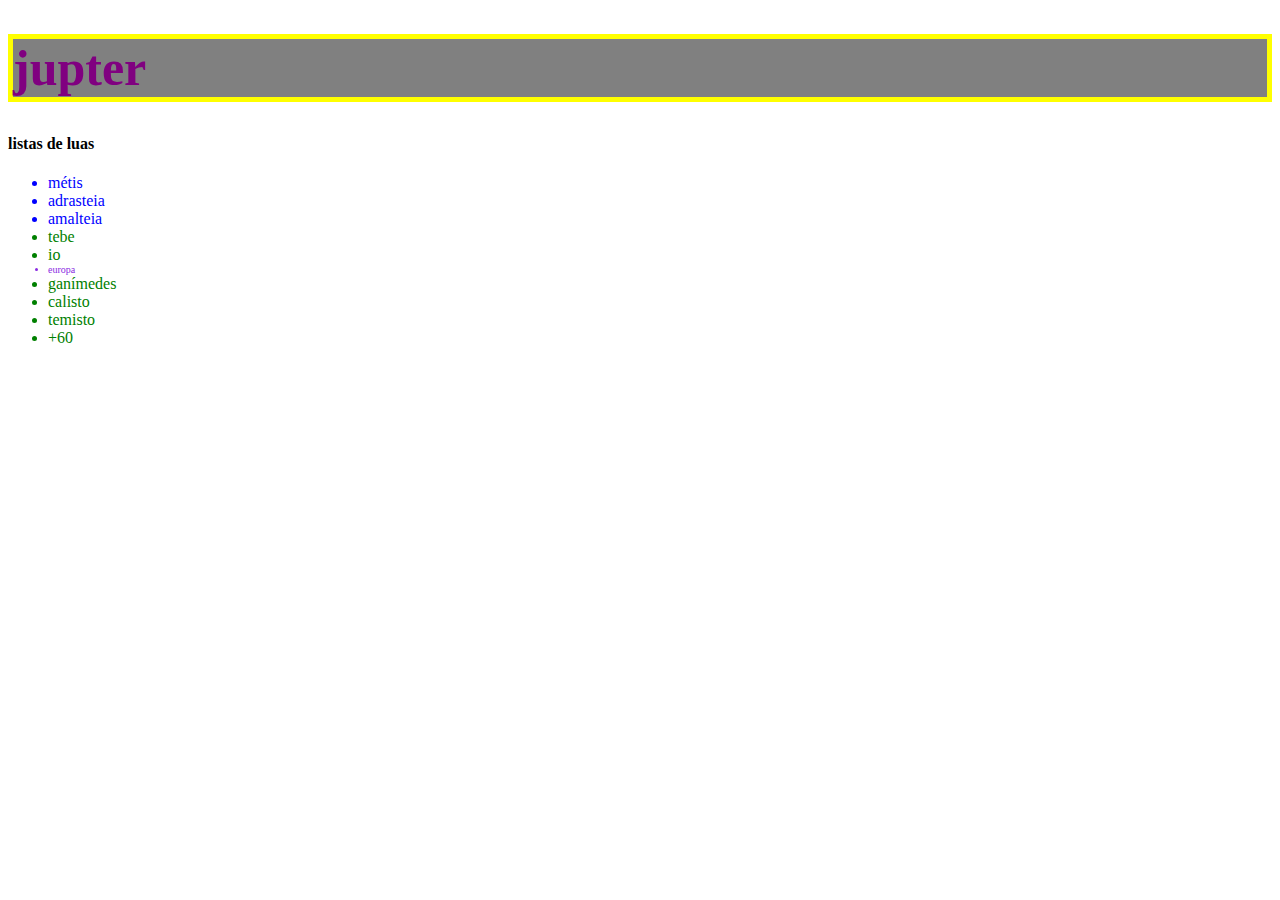
<file: 01Css/index.html>
<!DOCTYPE html>
<html lang="en">
  <head>
    <meta charset="UTF-8" />
    <meta name="viewport" content="width=device-width, initial-scale=1.0" />
    <title>Document</title>
    <link rel="stylesheet" href="./style.css" />
  </head>
  <body>
    <h1>jupter</h1>
    <h4>listas de luas</h4>
    <ul>
      <li class="moon">métis</li>
      <li class="moon">adrasteia</li>
      <li class="moon">amalteia</li>
      <li>tebe</li>
      <li>io</li>
      <li id="europa-text">europa</li>
      <li>ganímedes</li>
      <li>calisto</li>
      <li>temisto</li>
      <li>+60</li>
    </ul>
  </body>
</html>
</file>
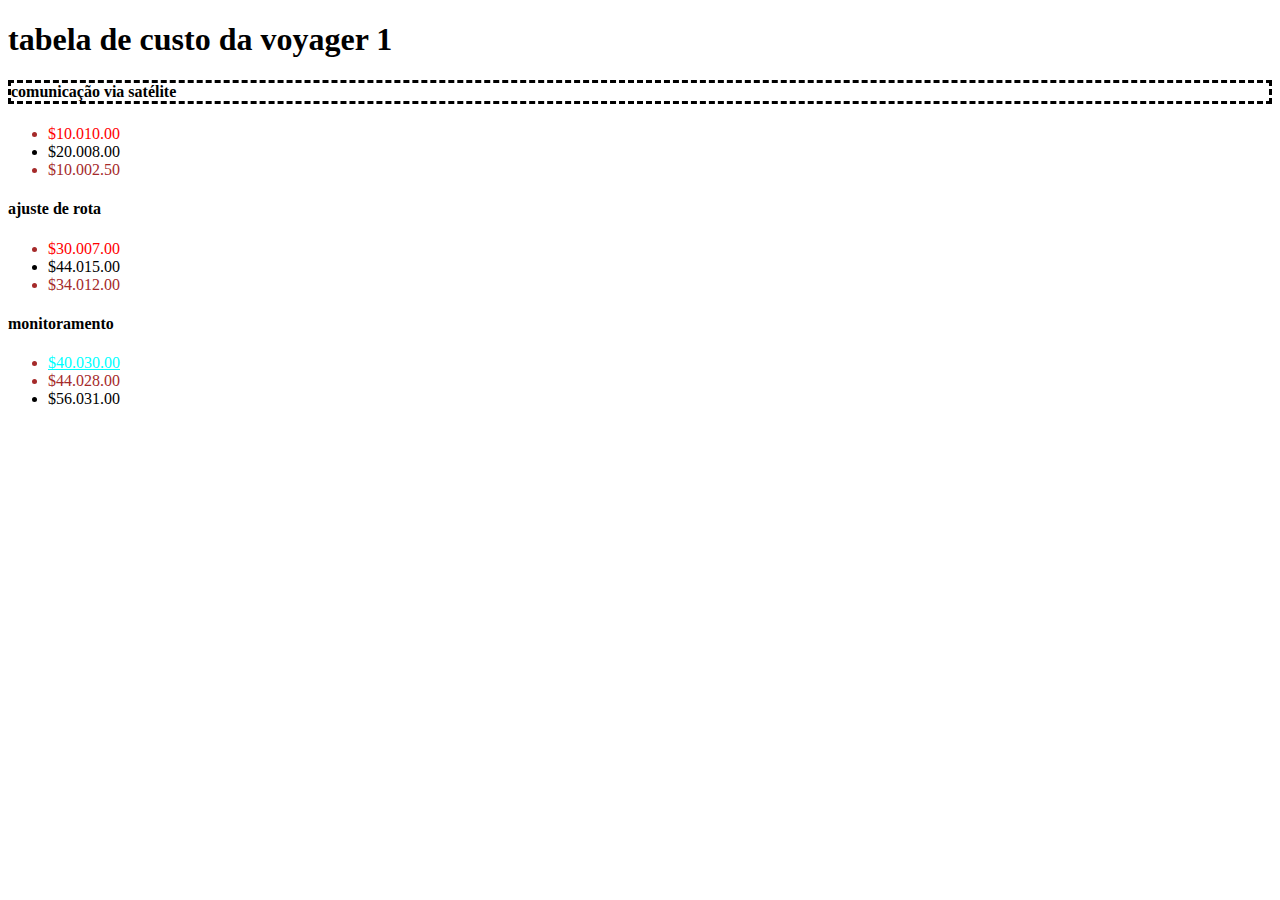
<file: 02css/index.html>
<!DOCTYPE html>
<html lang="pt-br">
  <head>
    <meta charset="UTF-8" />
    <meta name="viewport" content="width=device-width, initial-scale=1.0" />
    <title>viagens espaciais</title>
    <link rel="stylesheet" href="./style.css" />
  </head>
  <body>
    <h1>tabela de custo da voyager 1</h1>
    <h4>comunicação via satélite</h4>
    <ul>
      <li><a>$10.010.00</a></li>
      <li>$20.008.00</li>
      <li>$10.002.50</li>
    </ul>
    <h4>ajuste de rota</h4>
    <ul>
      <li><a>$30.007.00</a></li>
      <li>$44.015.00</li>
      <li>$34.012.00</li>
    </ul>
    <h4>monitoramento</h4>
    <ul>
      <div>
        <li><a href="/recibo">$40.030.00</a></li>
      </div>
      <li>$44.028.00</li>
      <li>$56.031.00</li>
    </ul>
  </body>
</html>
</file>
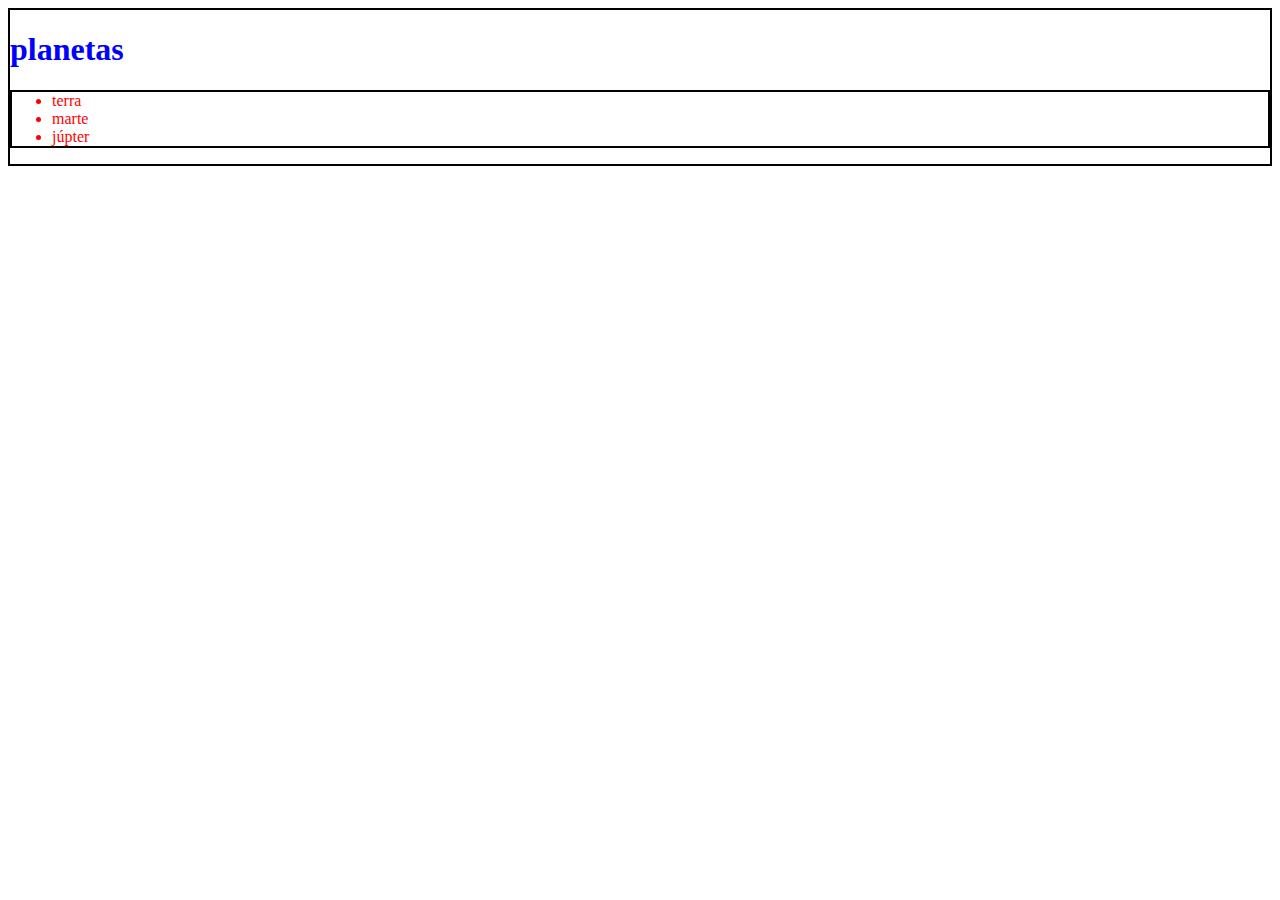
<file: 03css/index.html>
<!DOCTYPE html>
<html lang="pt-br">
  <head>
    <meta charset="UTF-8" />
    <meta name="viewport" content="width=device-width, initial-scale=1.0" />
    <title>Document</title>
    <link rel="stylesheet" href="./style.css" />
  </head>
  <body>
    <div>
      <h1>planetas</h1>
      <ul>
        <li>terra</li>
        <li>marte</li>
        <li>júpter</li>
      </ul>
    </div>
  </body>
</html>
</file>
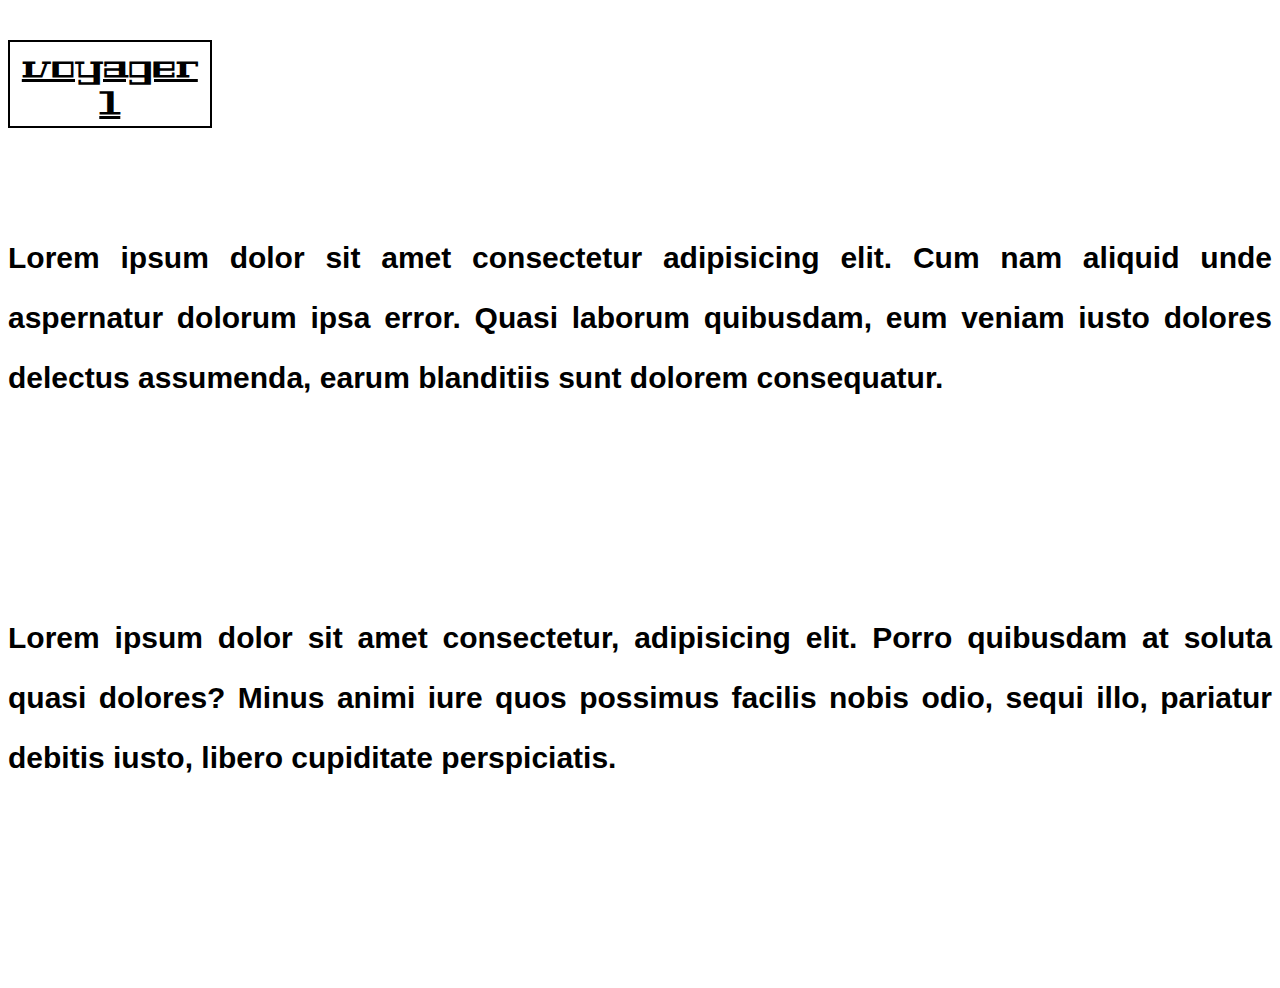
<file: 04css/index.html>
<!DOCTYPE html>
<html lang="pt-br">
  <head>
    <meta charset="UTF-8" />
    <meta name="viewport" content="width=device-width, initial-scale=1.0" />
    <title>voyager 1</title>
    <link rel="stylesheet" href="./style.css" />
    <link rel="preconnect" href="https://fonts.googleapis.com" />
    <link rel="preconnect" href="https://fonts.gstatic.com" crossorigin />
    <link
      href="https://fonts.googleapis.com/css2?family=Geostar+Fill&family=Nunito+Sans:wght@200;300;400;500;800&display=swap"
      rel="stylesheet"
    />
  </head>
  <body>
    <h1>voyager 1</h1>
    <p>
      <strong>Lorem</strong> ipsum dolor sit amet consectetur adipisicing elit.
      Cum nam aliquid unde aspernatur dolorum ipsa error. Quasi laborum
      quibusdam, eum veniam iusto dolores delectus assumenda, earum blanditiis
      sunt dolorem consequatur.
    </p>
    <p>
      Lorem ipsum dolor sit amet consectetur, adipisicing elit. Porro quibusdam
      at soluta quasi dolores? Minus animi iure quos possimus facilis nobis
      odio, sequi illo, pariatur debitis iusto, libero cupiditate perspiciatis.
    </p>
  </body>
</html>
</file>
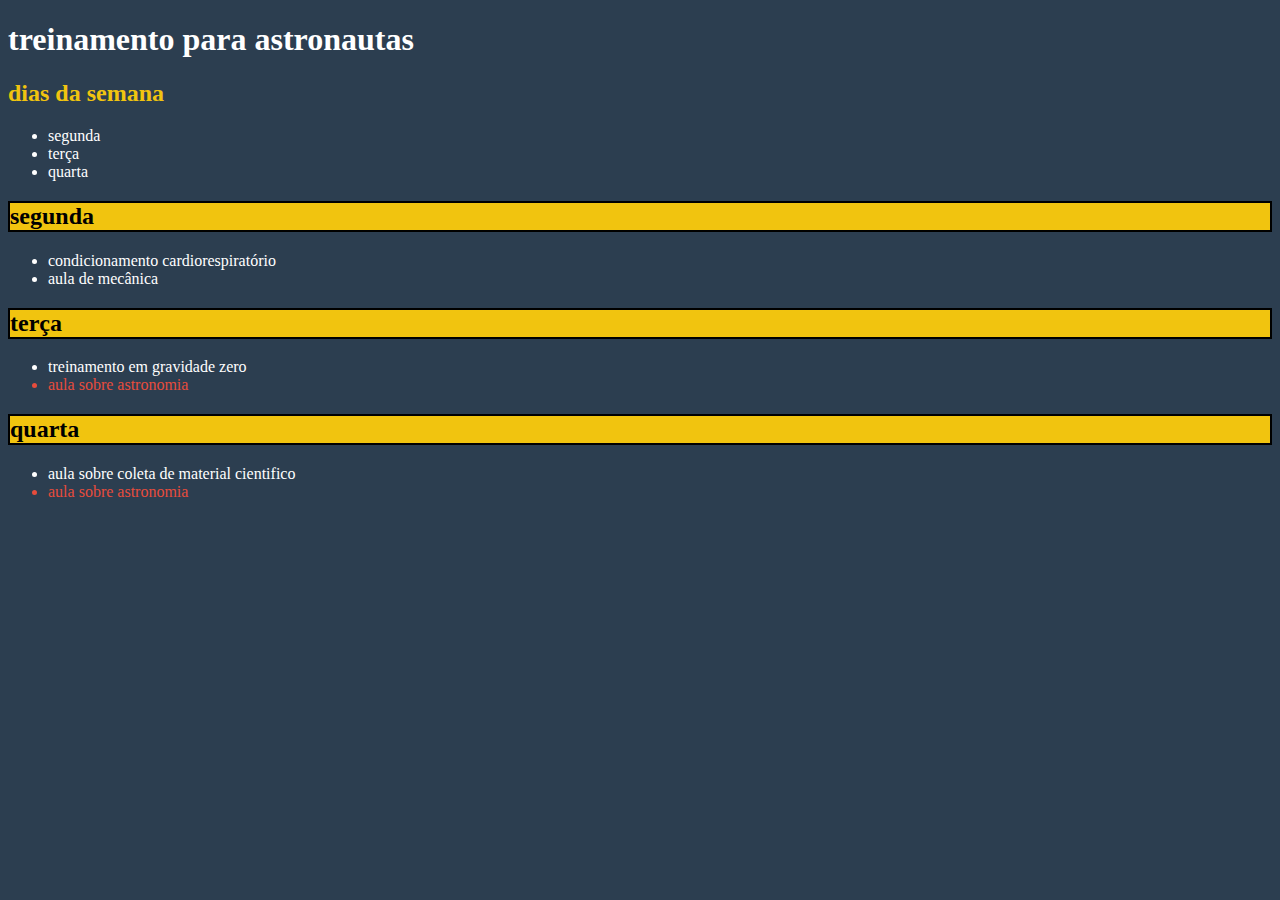
<file: exerc01/index.html>
<!DOCTYPE html>
<html lang="pt-br">
  <head>
    <meta charset="UTF-8" />
    <meta name="viewport" content="width=device-width, initial-scale=1.0" />
    <title>treinamento para astronautas</title>
    <link rel="stylesheet" href="./style.css" />
  </head>
  <body>
    <div>
      <main>
        <h1>treinamento para astronautas</h1>
      </main>

      <section>
        <h2 class="days">dias da semana</h2>
        <ul>
          <li>segunda</li>
          <li>terça</li>
          <li>quarta</li>
        </ul>
      </section>
    </div>

    <div>
      <section>
        <h2 class="week">segunda</h2>
        <ul>
          <li>condicionamento cardiorespiratório</li>
          <li>aula de mecânica</li>
        </ul>
      </section>

      <section>
        <h2 class="week">terça</h2>
        <ul>
          <li>treinamento em gravidade zero</li>
          <li id="classes">aula sobre astronomia</li>
        </ul>
      </section>

      <section>
        <h2 class="week">quarta</h2>
        <ul>
          <li>aula sobre coleta de material cientifico</li>
          <li id="classes">aula sobre astronomia</li>
        </ul>
      </section>
    </div>
  </body>
</html>
</file>
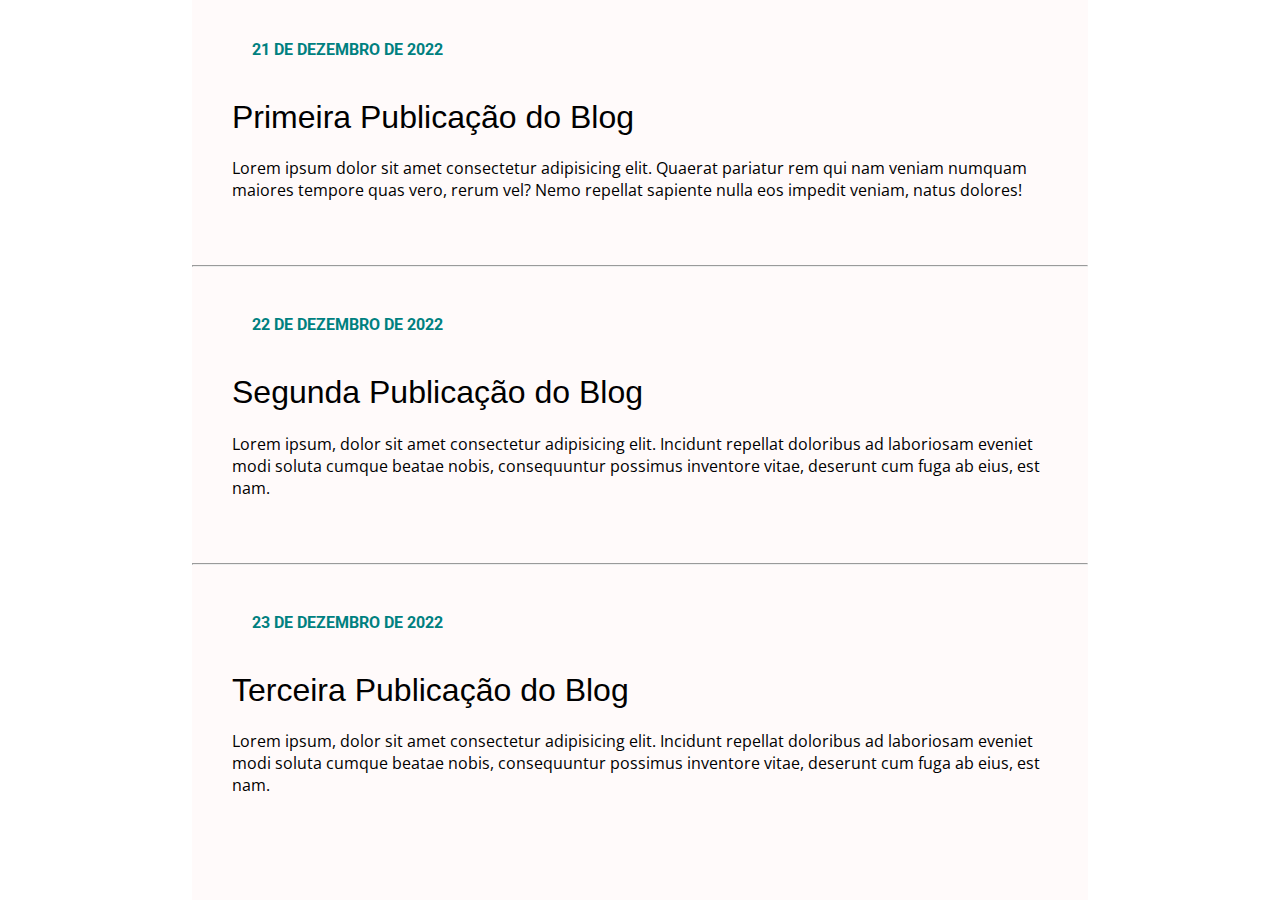
<file: exerc02/index.html>
<html>
  <head>
    <meta />
    <title>Blog</title>
    <link href="https://fonts.googleapis.com/css?family=Montserrat|Open+Sans|Roboto&display=swap" rel="stylesheet" />
    <link rel="stylesheet" type="text/css" href="./style.css" />
    <link rel="preconnect" href="https://fonts.googleapis.com">
    <link rel="preconnect" href="https://fonts.gstatic.com" crossorigin>
    <link href="https://fonts.googleapis.com/css2?family=Montserrat&display=swap" rel="stylesheet">
    <link rel="preconnect" href="https://fonts.googleapis.com">
    <link rel="preconnect" href="https://fonts.gstatic.com" crossorigin>
    <link href="https://fonts.googleapis.com/css2?family=Roboto:wght@300&display=swap" rel="stylesheet">
    <link rel="preconnect" href="https://fonts.googleapis.com">
    <link rel="preconnect" href="https://fonts.gstatic.com" crossorigin>
    <link href="https://fonts.googleapis.com/css2?family=Open+Sans&display=swap" rel="stylesheet">
  </head>
  <body>
    <div class="post-container">
      <div class="post">
        <p class="date">21 DE DEZEMBRO DE 2022</p><p>
        </p><h1>Primeira Publicação do Blog</h1>
        <div class="post-content">
          <p>Lorem ipsum dolor sit amet consectetur adipisicing elit. Quaerat pariatur rem qui nam veniam numquam maiores tempore quas vero, rerum vel? Nemo repellat sapiente nulla eos impedit veniam, natus dolores!</p> 
        </div>
      </h1></div>
      <hr />
      <div class="post">
        <p class="date">22 DE DEZEMBRO DE 2022</p><p>
        </p><h1>Segunda Publicação do Blog</h1>
        <div class="post-content">
          <p>Lorem ipsum, dolor sit amet consectetur adipisicing elit. Incidunt repellat doloribus ad laboriosam eveniet modi soluta cumque beatae nobis, consequuntur possimus inventore vitae, deserunt cum fuga ab eius, est nam.</p>
        </div>
      </div>
      <hr />
      <div class="post">
        <p class="date">23 DE DEZEMBRO DE 2022</p><p>
        </p><h1>Terceira Publicação do Blog</h1>
        <div class="post-content">
          <p>Lorem ipsum, dolor sit amet consectetur adipisicing elit. Incidunt repellat doloribus ad laboriosam eveniet modi soluta cumque beatae nobis, consequuntur possimus inventore vitae, deserunt cum fuga ab eius, est nam.</p>
        </div>
      </div>        
    </div>        
  </body>
</html>
</file>
<file: 01Css/style.css>
h1 {
    color: purple;
    font-size: 50px;
    background-color: grey;
    border-color: yellow;
    border-width: 5px;
    border-style: solid;
    /* border: width, style, color */
}

li{
    color: green;
}
body{
    background-image: url("https://images.alphacoders.com/895/895971.png");
    background-repeat: no-repeat;
    background-size: cover;
}

/* seletores */

.moon{
    color:blue
}

#europa-text{
    font-size: 10px;
    color: blueviolet;
}
</file>
<file: 02css/style.css>
li > a{  /*a filho de li*/
    color: red;
}

h1 + h4 { /* logo depois*/
    border: 3px dashed black;
}

a[href='/recibo']{ /*igual a*/
    color: aqua;
}

li:nth-of-type(odd){
    color: brown;
}
</file>
<file: 03css/style.css>
div{
    color: blue;
    border: 2px solid black;
}

div ul li{
    color: red;
}

/*herança*/
div ul{
    border: inherit
}
</file>
<file: 04css/style.css>
h1{
    text-align: center;
    text-decoration: underline;
    font-family: 'Geostar Fill', cursive;
    margin-top: 40px;
    margin-bottom: 100px;
    width: 15%;
    border: 2px solid;
    padding: 5px;
}

p{
    font-family: Arial, Helvetica, sans-serif;
    font-size: 30px;
    font-weight: bold;
    line-height: 2;
    text-align: justify;
    margin: 45px auto 200px auto;
}
</file>
<file: exerc01/style.css>
body{
    background-color: #2c3e50;
}

h1{
    color: white;
}

.days{
    color:#f1c40f;
}

.week{
    background-color: #f1c40f;
    border: 2px solid black;
}

ul li{
    color: white;
}

#classes{
    color: #e74c3c;
}
</file>
<file: exerc02/style.css>
body{
    margin: 0px;
}

.post-container{
    width: 70%;
    height: 100%;
    margin: 0 auto 0 auto;
    background-color: #fffafa;
    padding: 40px auto auto auto;
}

.post{
    padding: 40px
}

.date{
    font-family: 'Roboto', sans-serif;
    color: #008080;
    font-weight: bold;
    margin: 0px auto 40px 20px;
}

h1{
    font-family: 'Monteserrat', sans-serif;
    font-weight: 500;
}

p{
    font-family: 'Open Sans', sans-serif;
}
</file>
